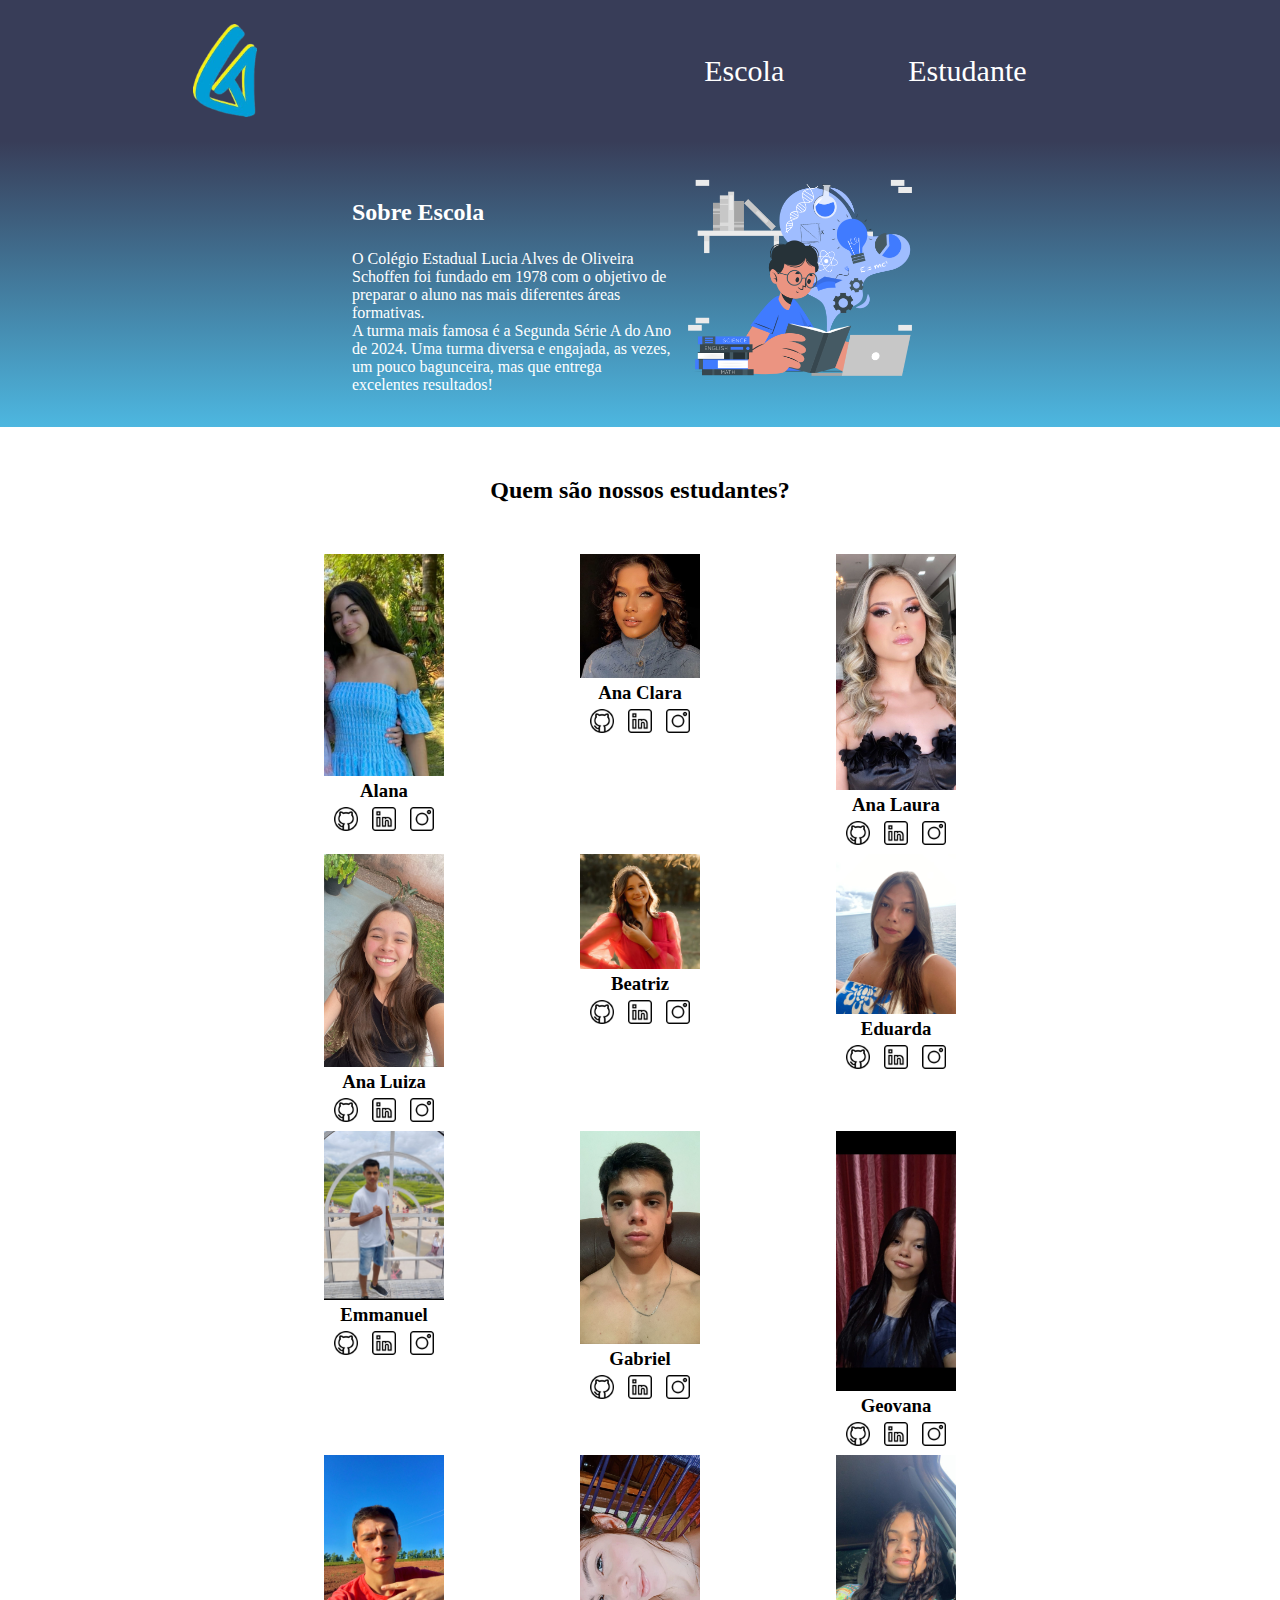
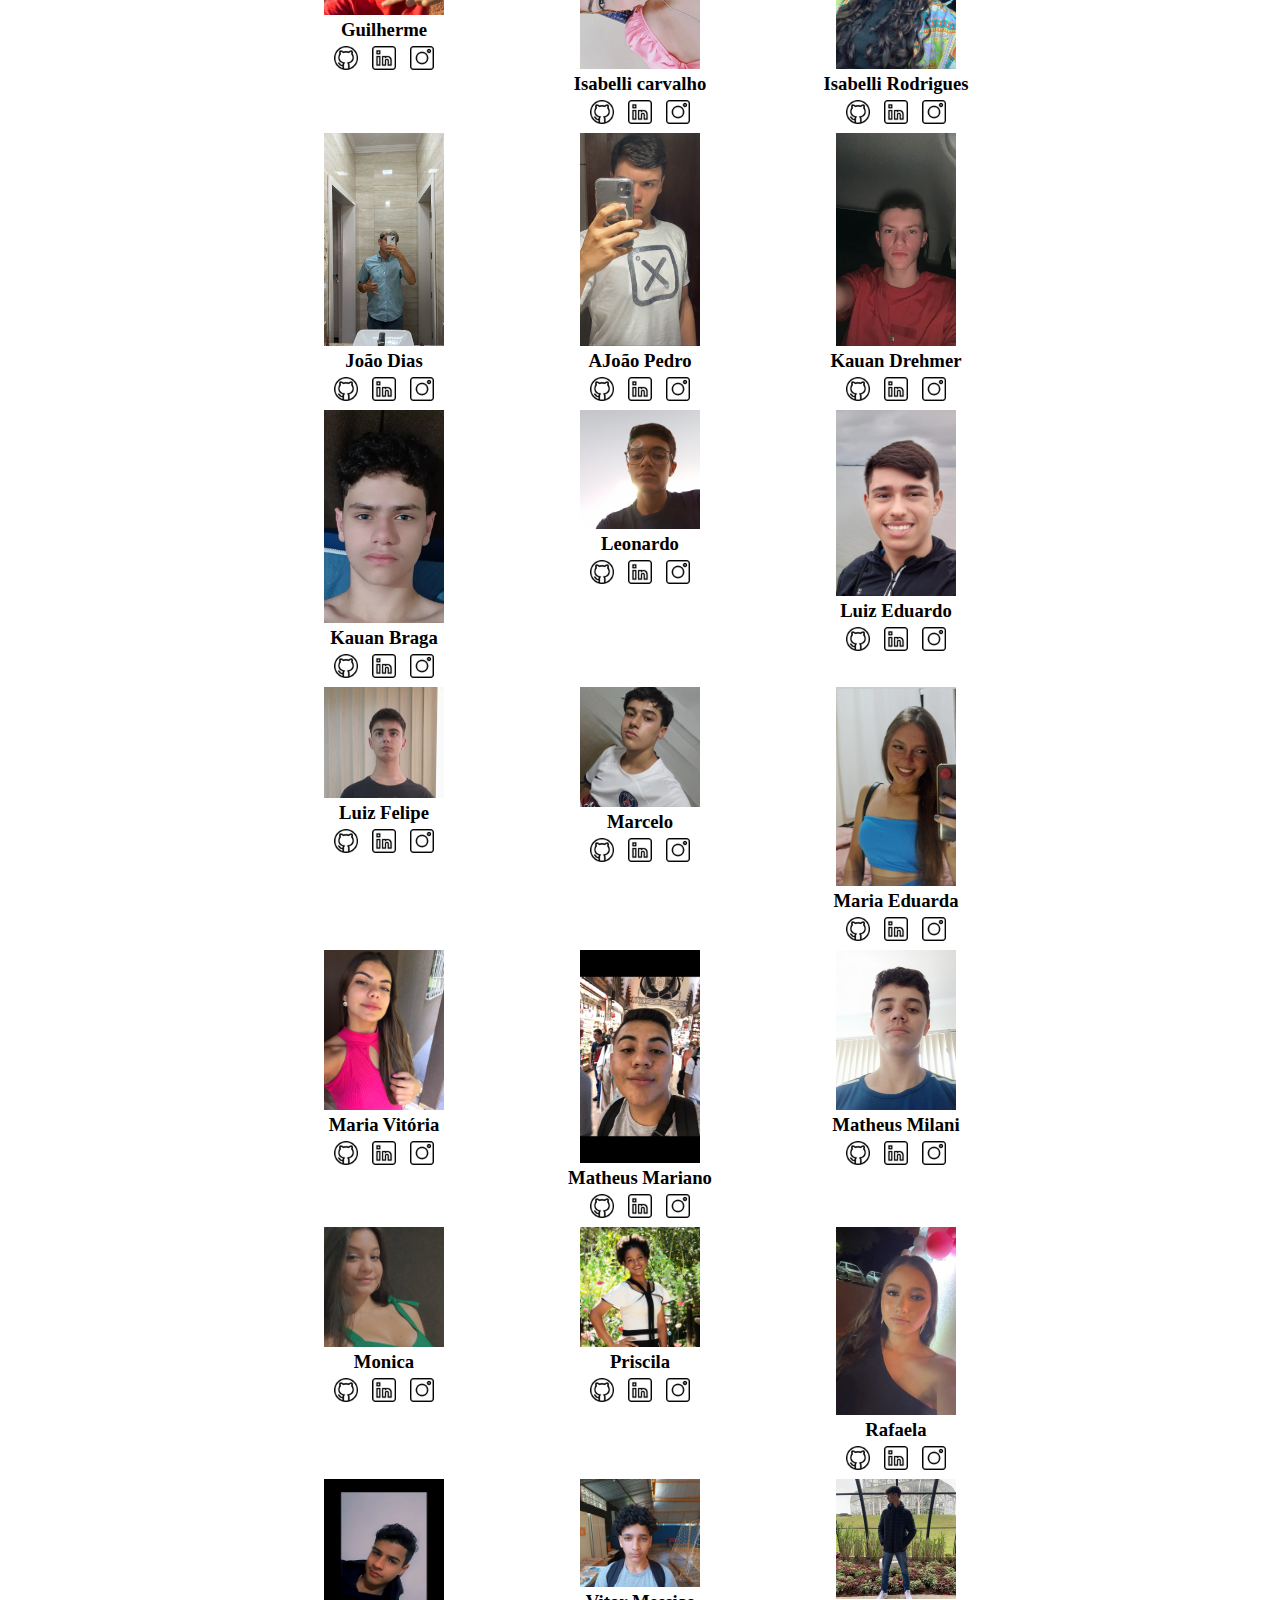
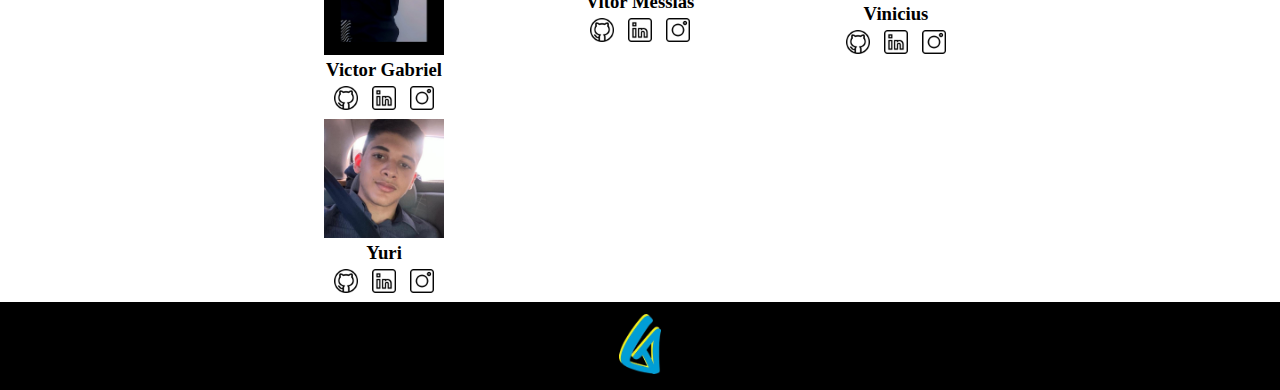
<file: aula-5-2ano-main/index.html>
<!DOCTYPE html>
<html lang="en">

<head>
    <meta charset="UTF-8">
    <meta name="viewport" content="width=device-width, initial-scale=1.0">
    <title>Document</title>
    <link rel="stylesheet" href="style.css">
</head>

<body>
    <header class="cabecalho">
        <img class="cabecalho-imagem" src="logo lucia.png" alt="logo lucia">
        <ul class="cabecalho-lista">
            <li class="cabecalho-lista-item">Escola</li>
            <li class="cabecalho-lista-item">Estudante</li>
        </ul>
    </header>
    <section class="escola">
        <div class="escola-div-conteudo">
            <h2 class="escola-titulo">Sobre Escola</h2>
            <p class="escola-texto-um">O Colégio Estadual Lucia Alves de Oliveira Schoffen foi fundado em 1978 com o
                objetivo de preparar o aluno nas mais diferentes áreas formativas.</p>
            <p class="escola-texto-dois">A turma mais famosa é a Segunda Série A do Ano de 2024. Uma turma diversa e
                engajada, as vezes, um pouco bagunceira, mas que entrega excelentes resultados!</p>
        </div>
        <img class="escola-imagem" src="aprendendo.png" alt="aluno com livro">
    </section>
    <section class="estudante">
        <h2 class="estudante-titulo">Quem são nossos estudantes?</h2>
        <div class="estudante-todos">
            <span></span>
            <div class="estudante-div">
                <img class="estudante-imagem" src="Alana.jpg" alt="foto da Alana">
                <h3 class="estudante-nome">Alana</h3>
                <a href="https://github.com/"><img class="estudante-icone" src="github.png" alt="icone github"></a>
                <a href="https://br.linkedin.com/"><img class="estudante-icone" src="linkedin.png" alt="icone linkedin"></a>
                <a href="https://www.instagram.com/"><img class="estudante-icone" src="instagram.png" alt="icone instagram"></a>
            </div>
            <div class="estudante-div">
                <img class="estudante-imagem" src="Ana Clara Romero.jpg" alt="foto da ana clara">
                <h3 class="estudante-nome">Ana Clara</h3>
                <a href="https://github.com/"><img class="estudante-icone" src="github.png" alt="icone github"></a>
                <a href="https://br.linkedin.com/"><img class="estudante-icone" src="linkedin.png" alt="icone linkedin"></a>
                <a href="https://www.instagram.com/"><img class="estudante-icone" src="instagram.png" alt="icone instagram"></a>
            </div>
            <div class="estudante-div">
                <img class="estudante-imagem" src="Ana Laura Tacola.jpg" alt="foto da ana Laura">
                <h3 class="estudante-nome">Ana Laura</h3>
                <a href="https://github.com/"><img class="estudante-icone" src="github.png" alt="icone github"></a>
                <a href="https://br.linkedin.com/"><img class="estudante-icone" src="linkedin.png" alt="icone linkedin"></a>
                <a href="https://www.instagram.com/"><img class="estudante-icone" src="instagram.png" alt="icone instagram"></a>
            </div>
            <span></span>
            <span></span>
            <div class="estudante-div">
                <img class="estudante-imagem" src="Ana luiza.jpg" alt="foto da Ana luiz">
                <h3 class="estudante-nome">Ana Luiza</h3>
                <a href="https://github.com/"><img class="estudante-icone" src="github.png" alt="icone github"></a>
                <a href="https://br.linkedin.com/"><img class="estudante-icone" src="linkedin.png" alt="icone linkedin"></a>
                <a href="https://www.instagram.com/"><img class="estudante-icone" src="instagram.png" alt="icone instagram"></a>
            </div>
            <div class="estudante-div">
                <img class="estudante-imagem" src="Beatriz.jpg" alt="foto da Beatriz">
                <h3 class="estudante-nome">Beatriz</h3>
                <a href="https://github.com/"><img class="estudante-icone" src="github.png" alt="icone github"></a>
                <a href="https://br.linkedin.com/"><img class="estudante-icone" src="linkedin.png" alt="icone linkedin"></a>
                <a href="https://www.instagram.com/"><img class="estudante-icone" src="instagram.png" alt="icone instagram"></a>
            </div>
            <div class="estudante-div">
                <img class="estudante-imagem" src="Eduarda.jpg" alt="foto da eduarda">
                <h3 class="estudante-nome">Eduarda</h3>
                <a href="https://github.com/"><img class="estudante-icone" src="github.png" alt="icone github"></a>
                <a href="https://br.linkedin.com/"><img class="estudante-icone" src="linkedin.png" alt="icone linkedin"></a>
                <a href="https://www.instagram.com/"><img class="estudante-icone" src="instagram.png" alt="icone instagram"></a>
            </div>
            <span></span>
            <span></span>
            <div class="estudante-div">
                <img class="estudante-imagem" src="Emmanuel Vergilino.jpg" alt="foto do Emanuel">
                <h3 class="estudante-nome">Emmanuel</h3>
                <a href="https://github.com/"><img class="estudante-icone" src="github.png" alt="icone github"></a>
                <a href="https://br.linkedin.com/"><img class="estudante-icone" src="linkedin.png" alt="icone linkedin"></a>
                <a href="https://www.instagram.com/"><img class="estudante-icone" src="instagram.png" alt="icone instagram"></a>
            </div>
            <div class="estudante-div">
                <img class="estudante-imagem" src="Gabriel Ricardo Rossi.jpg" alt="foto do gabriel">
                <h3 class="estudante-nome">Gabriel</h3>
                <a href="https://github.com/"><img class="estudante-icone" src="github.png" alt="icone github"></a>
                <a href="https://br.linkedin.com/"><img class="estudante-icone" src="linkedin.png" alt="icone linkedin"></a>
                <a href="https://www.instagram.com/"><img class="estudante-icone" src="instagram.png" alt="icone instagram"></a>
            </div>
            <div class="estudante-div">
                <img class="estudante-imagem" src="Geovana.jpg" alt="foto da geovana">
                <h3 class="estudante-nome">Geovana</h3>
                <a href="https://github.com/"><img class="estudante-icone" src="github.png" alt="icone github"></a>
                <a href="https://br.linkedin.com/"><img class="estudante-icone" src="linkedin.png" alt="icone linkedin"></a>
                <a href="https://www.instagram.com/"><img class="estudante-icone" src="instagram.png" alt="icone instagram"></a>
            </div>
            <span></span>
            <span></span>
            <div class="estudante-div">
                <img class="estudante-imagem" src="Guilherme Borri Pereira.jpg" alt="foto do guilherme">
                <h3 class="estudante-nome">Guilherme</h3>
                <a href="https://github.com/"><img class="estudante-icone" src="github.png" alt="icone github"></a>
                <a href="https://br.linkedin.com/"><img class="estudante-icone" src="linkedin.png" alt="icone linkedin"></a>
                <a href="https://www.instagram.com/"><img class="estudante-icone" src="instagram.png" alt="icone instagram"></a>
            </div>
            <div class="estudante-div">
                <img class="estudante-imagem" src="Isabelli carvalho.jpg" alt="foto da isabelli C">
                <h3 class="estudante-nome">Isabelli carvalho</h3>
                <a href="https://github.com/"><img class="estudante-icone" src="github.png" alt="icone github"></a>
                <a href="https://br.linkedin.com/"><img class="estudante-icone" src="linkedin.png" alt="icone linkedin"></a>
                <a href="https://www.instagram.com/"><img class="estudante-icone" src="instagram.png" alt="icone instagram"></a>
            </div>
            <div class="estudante-div">
                <img class="estudante-imagem" src="Isabelli R.jpg" alt="foto da isabelli r">
                <h3 class="estudante-nome">Isabelli Rodrigues</h3>
                <a href="https://github.com/"><img class="estudante-icone" src="github.png" alt="icone github"></a>
                <a href="https://br.linkedin.com/"><img class="estudante-icone" src="linkedin.png" alt="icone linkedin"></a>
                <a href="https://www.instagram.com/"><img class="estudante-icone" src="instagram.png" alt="icone instagram"></a>
            </div>
            <span></span>
            <span></span>
            <div class="estudante-div">
                <img class="estudante-imagem" src="joao dias.jpg" alt="foto do Joao">
                <h3 class="estudante-nome">João Dias</h3>
                <a href="https://github.com/"><img class="estudante-icone" src="github.png" alt="icone github"></a>
                <a href="https://br.linkedin.com/"><img class="estudante-icone" src="linkedin.png" alt="icone linkedin"></a>
                <a href="https://www.instagram.com/"><img class="estudante-icone" src="instagram.png" alt="icone instagram"></a>
            </div>
            <div class="estudante-div">
                <img class="estudante-imagem" src="João Pedro.jpg" alt="foto do joao p">
                <h3 class="estudante-nome">AJoão Pedro</h3>
                <a href="https://github.com/"><img class="estudante-icone" src="github.png" alt="icone github"></a>
                <a href="https://br.linkedin.com/"><img class="estudante-icone" src="linkedin.png" alt="icone linkedin"></a>
                <a href="https://www.instagram.com/"><img class="estudante-icone" src="instagram.png" alt="icone instagram"></a>
            </div>
            <div class="estudante-div">
                <img class="estudante-imagem" src="Kauan drehmer viscardi dos Santos.jpg" alt="foto do Kauan D">
                <h3 class="estudante-nome">Kauan Drehmer</h3>
                <a href="https://github.com/"><img class="estudante-icone" src="github.png" alt="icone github"></a>
                <a href="https://br.linkedin.com/"><img class="estudante-icone" src="linkedin.png" alt="icone linkedin"></a>
                <a href="https://www.instagram.com/"><img class="estudante-icone" src="instagram.png" alt="icone instagram"></a>
            </div>
            <span></span>
            <span></span>
            <div class="estudante-div">
                <img class="estudante-imagem" src="Kauan.jpg" alt="foto do kauan">
                <h3 class="estudante-nome">Kauan Braga</h3>
                <a href="https://github.com/"><img class="estudante-icone" src="github.png" alt="icone github"></a>
                <a href="https://br.linkedin.com/"><img class="estudante-icone" src="linkedin.png" alt="icone linkedin"></a>
                <a href="https://www.instagram.com/"><img class="estudante-icone" src="instagram.png" alt="icone instagram"></a>
            </div>
            <div class="estudante-div">
                <img class="estudante-imagem" src="Leonardo.jpg" alt="foto do Leonardo">
                <h3 class="estudante-nome">Leonardo</h3>
                <a href="https://github.com/"><img class="estudante-icone" src="github.png" alt="icone github"></a>
                <a href="https://br.linkedin.com/"><img class="estudante-icone" src="linkedin.png" alt="icone linkedin"></a>
                <a href="https://www.instagram.com/"><img class="estudante-icone" src="instagram.png" alt="icone instagram"></a>
            </div>
            <div class="estudante-div">
                <img class="estudante-imagem" src="Luiz eduardo.jpg" alt="foto do luiz">
                <h3 class="estudante-nome">Luiz Eduardo</h3>
                <a href="https://github.com/"><img class="estudante-icone" src="github.png" alt="icone github"></a>
                <a href="https://br.linkedin.com/"><img class="estudante-icone" src="linkedin.png" alt="icone linkedin"></a>
                <a href="https://www.instagram.com/"><img class="estudante-icone" src="instagram.png" alt="icone instagram"></a>
            </div>
            <span></span>
            <span></span>
            <div class="estudante-div">
                <img class="estudante-imagem" src="Luiz Felipe Perantoni.jpg" alt="foto do luiz felipe">
                <h3 class="estudante-nome">Luiz Felipe</h3>
                <a href="https://github.com/"><img class="estudante-icone" src="github.png" alt="icone github"></a>
                <a href="https://br.linkedin.com/"><img class="estudante-icone" src="linkedin.png" alt="icone linkedin"></a>
                <a href="https://www.instagram.com/"><img class="estudante-icone" src="instagram.png" alt="icone instagram"></a>
            </div>
            <div class="estudante-div">
                <img class="estudante-imagem" src="Marcelo aparecid.jpg" alt="foto do Marcelo">
                <h3 class="estudante-nome">Marcelo</h3>
                <a href="https://github.com/"><img class="estudante-icone" src="github.png" alt="icone github"></a>
                <a href="https://br.linkedin.com/"><img class="estudante-icone" src="linkedin.png" alt="icone linkedin"></a>
                <a href="https://www.instagram.com/"><img class="estudante-icone" src="instagram.png" alt="icone instagram"></a>
            </div>
            <div class="estudante-div">
                <img class="estudante-imagem" src="Maria eduarda.jpg" alt="foto da maria eduarda">
                <h3 class="estudante-nome">Maria Eduarda</h3>
                <a href="https://github.com/"><img class="estudante-icone" src="github.png" alt="icone github"></a>
                <a href="https://br.linkedin.com/"><img class="estudante-icone" src="linkedin.png" alt="icone linkedin"></a>
                <a href="https://www.instagram.com/"><img class="estudante-icone" src="instagram.png" alt="icone instagram"></a>
            </div>
            <span></span>
            <span></span>
            <div class="estudante-div">
                <img class="estudante-imagem" src="Maria Vitoria Carvalho.jpg" alt="foto da Maria Vitória">
                <h3 class="estudante-nome">Maria Vitória</h3>
                <a href="https://github.com/"><img class="estudante-icone" src="github.png" alt="icone github"></a>
                <a href="https://br.linkedin.com/"><img class="estudante-icone" src="linkedin.png" alt="icone linkedin"></a>
                <a href="https://www.instagram.com/"><img class="estudante-icone" src="instagram.png" alt="icone instagram"></a>
            </div>
            <div class="estudante-div">
                <img class="estudante-imagem" src="Mateus.jpg" alt="foto do Mateus">
                <h3 class="estudante-nome">Matheus Mariano</h3>
                <a href="https://github.com/"><img class="estudante-icone" src="github.png" alt="icone github"></a>
                <a href="https://br.linkedin.com/"><img class="estudante-icone" src="linkedin.png" alt="icone linkedin"></a>
                <a href="https://www.instagram.com/"><img class="estudante-icone" src="instagram.png" alt="icone instagram"></a>
            </div>
            <div class="estudante-div">
                <img class="estudante-imagem" src="Matheus milani.jpg" alt="foto do matheus">
                <h3 class="estudante-nome">Matheus Milani</h3>
                <a href="https://github.com/"><img class="estudante-icone" src="github.png" alt="icone github"></a>
                <a href="https://br.linkedin.com/"><img class="estudante-icone" src="linkedin.png" alt="icone linkedin"></a>
                <a href="https://www.instagram.com/"><img class="estudante-icone" src="instagram.png" alt="icone instagram"></a>
            </div>
            <span></span>
            <span></span>
            <div class="estudante-div">
                <img class="estudante-imagem" src="Monica.jpg" alt="foto da Monica">
                <h3 class="estudante-nome">Monica</h3>
                <a href="https://github.com/"><img class="estudante-icone" src="github.png" alt="icone github"></a>
                <a href="https://br.linkedin.com/"><img class="estudante-icone" src="linkedin.png" alt="icone linkedin"></a>
                <a href="https://www.instagram.com/"><img class="estudante-icone" src="instagram.png" alt="icone instagram"></a>
            </div>
            <div class="estudante-div">
                <img class="estudante-imagem" src="Priscila.jpg" alt="foto da Priscila">
                <h3 class="estudante-nome">Priscila</h3>
                <a href="https://github.com/"><img class="estudante-icone" src="github.png" alt="icone github"></a>
                <a href="https://br.linkedin.com/"><img class="estudante-icone" src="linkedin.png" alt="icone linkedin"></a>
                <a href="https://www.instagram.com/"><img class="estudante-icone" src="instagram.png" alt="icone instagram"></a>
            </div>
            <div class="estudante-div">
                <img class="estudante-imagem" src="Rafaela.jpg" alt="foto da Rafaela">
                <h3 class="estudante-nome">Rafaela</h3>
                <a href="https://github.com/"><img class="estudante-icone" src="github.png" alt="icone github"></a>
                <a href="https://br.linkedin.com/"><img class="estudante-icone" src="linkedin.png" alt="icone linkedin"></a>
                <a href="https://www.instagram.com/"><img class="estudante-icone" src="instagram.png" alt="icone instagram"></a>
            </div>
            <span></span>
            <span></span>
            <div class="estudante-div">
                <img class="estudante-imagem" src="Victor Gabriel Niziolek Lima.jpg" alt="foto do Victor g">
                <h3 class="estudante-nome">Victor Gabriel</h3>
                <a href="https://github.com/"><img class="estudante-icone" src="github.png" alt="icone github"></a>
                <a href="https://br.linkedin.com/"><img class="estudante-icone" src="linkedin.png" alt="icone linkedin"></a>
                <a href="https://www.instagram.com/"><img class="estudante-icone" src="instagram.png" alt="icone instagram"></a>
            </div>
            <div class="estudante-div">
                <img class="estudante-imagem" src="Vitor.jpg" alt="foto do vitor">
                <h3 class="estudante-nome">Vitor Messias</h3>
                <a href="https://github.com/"><img class="estudante-icone" src="github.png" alt="icone github"></a>
                <a href="https://br.linkedin.com/"><img class="estudante-icone" src="linkedin.png" alt="icone linkedin"></a>
                <a href="https://www.instagram.com/"><img class="estudante-icone" src="instagram.png" alt="icone instagram"></a>
            </div>
            <div class="estudante-div">
                <img class="estudante-imagem" src="Vinicius bregan.jpg" alt="foto do Vinicius">
                <h3 class="estudante-nome">Vinicius</h3>
                <a href="https://github.com/"><img class="estudante-icone" src="github.png" alt="icone github"></a>
                <a href="https://br.linkedin.com/"><img class="estudante-icone" src="linkedin.png" alt="icone linkedin"></a>
                <a href="https://www.instagram.com/"><img class="estudante-icone" src="instagram.png" alt="icone instagram"></a>
            </div>
            <span></span>
            <span></span>
            <div class="estudante-div">
                <img class="estudante-imagem" src="Yuri.jpg" alt="foto do yuri">
                <h3 class="estudante-nome">Yuri</h3>
                <a href="https://github.com/"><img class="estudante-icone" src="github.png" alt="icone github"></a>
                <a href="https://br.linkedin.com/"><img class="estudante-icone" src="linkedin.png" alt="icone linkedin"></a>
                <a href="https://www.instagram.com/"><img class="estudante-icone" src="instagram.png" alt="icone instagram"></a>
            </div>
        </div>
    </section>
    <footer class="rodape">
        <img class="rodape-imagem" src="logo lucia.png" alt="logo lucia">
    </footer>
</body>

</html>
</file>
<file: aula-5-2ano-main/style.css>
*{
    margin: 0;
    padding: 0;
}

.cabecalho {
    background-color: #383d58;
    color: white;
    display: flex;
    justify-content: space-around;
    align-items: center;
    padding: 24px 0;
}

.cabecalho-imagem{
    width: 5%;
    margin: 0 0%;
}

.cabecalho-lista-item{
    display: inline-block;
    margin: 0 60px;
    font-size: 30px;
}

.escola-imagem{
    width: 20%;
}

.escola{
    background-image: linear-gradient(#383d58,#4DB7E0 );
    color: white;
    display: flex;
    justify-content: center;
    align-items: center;
    padding: 15px 0;
}

.escola-div-conteudo{
    width: 25%;
}

.escola-titulo{
    padding: 24px 0;
}

.estudante-titulo{
    text-align: center;
    padding: 50px 0;
}

.estudante-imagem{
    width: 120px;
}

.estudante-icone{
    width: 24px;
    padding: 5px;
    }

.estudante-div{
    text-align: center;
}

.rodape{
    background-color: black;
    text-align: center;
}

.rodape-imagem{
    height: 60px;
    padding: 12px 0;
}

.estudante-todos{
    display: grid;
    grid-template-columns: 20% 20% 20% 20% 20%;
}
</file>
